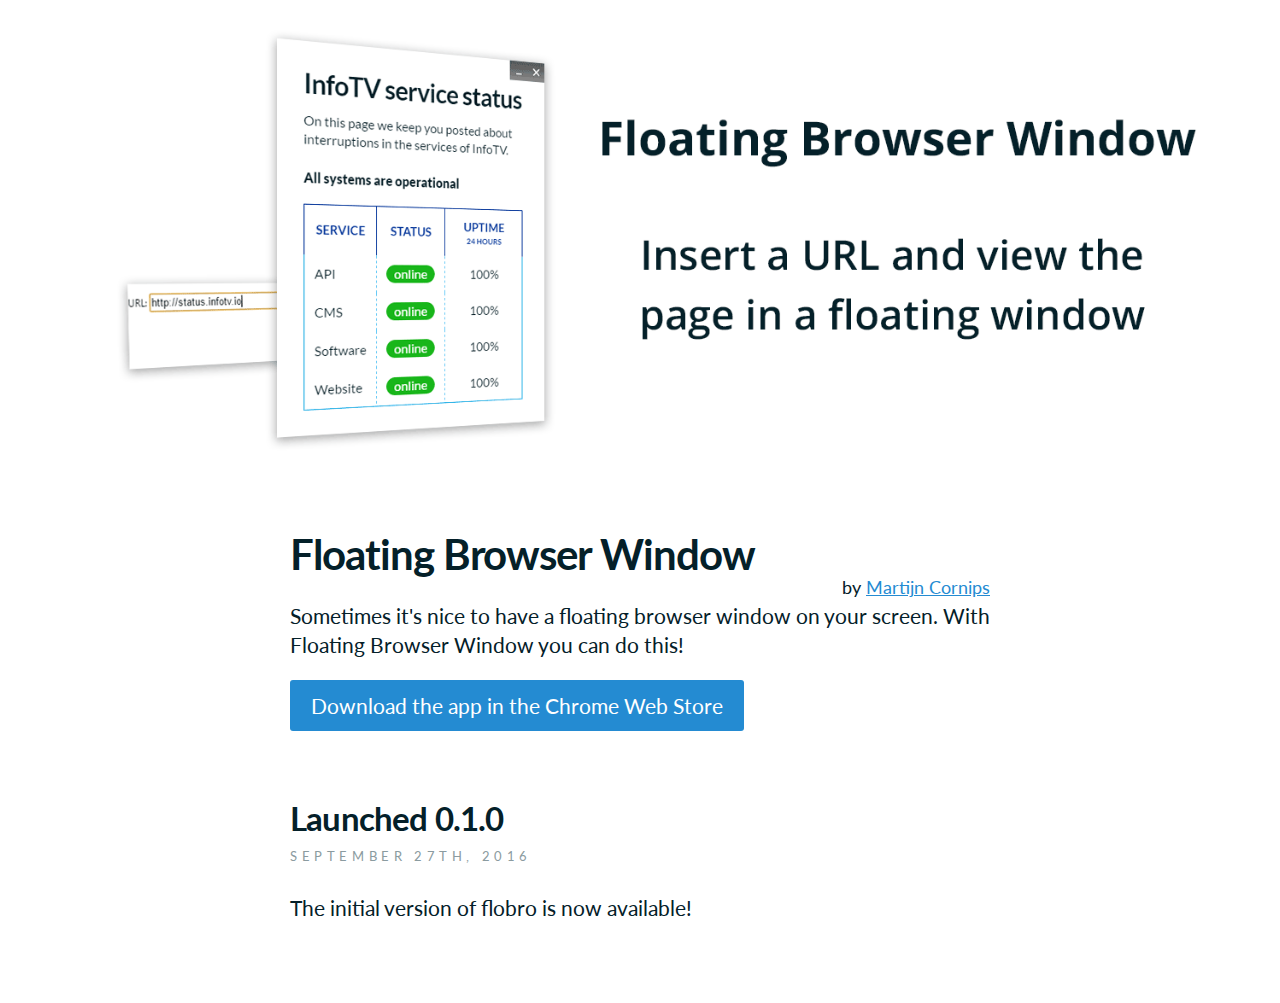
<file: index.html>
<html lang="en">
<head>
    <meta charset="UTF-8">
    <meta name="viewport" content="width=device-width, initial-scale=1.0, minimal-ui">
    <title>Floating Browser Window by Martijn Cornips</title>
    <link rel="shortcut icon" href="/favicon.ico">
    <link rel="dns-prefetch" href="https://fonts.googleapis.com">
    <link rel="dns-prefetch" href="https://fonts.gstatic.com">
    <link rel="stylesheet" type="text/css" onload="this.rel='stylesheet'" href="https://fonts.googleapis.com/css?family=Lato:300,400,700,900">
    <link rel="stylesheet" type="text/css" href="/assets/css/style.min.css">
    <link rel="alternate" hreflang="nl" href="https://flobro.cornips.nl/index_nl.html" />
    <link rel="alternate" hreflang="x-default" href="https://flobro.cornips.nl/" />
    <script>
      (function(i,s,o,g,r,a,m){i['GoogleAnalyticsObject']=r;i[r]=i[r]||function(){
      (i[r].q=i[r].q||[]).push(arguments)},i[r].l=1*new Date();a=s.createElement(o),
      m=s.getElementsByTagName(o)[0];a.async=1;a.src=g;m.parentNode.insertBefore(a,m)
      })(window,document,'script','https://www.google-analytics.com/analytics.js','ga');

      ga('create', 'UA-84858849-2', 'auto');
      ga('require', 'displayfeatures');
      ga('send', 'pageview');
    </script>
</head>
<body>
    <div class="wrapper">
        <a href="https://chrome.google.com/webstore/detail/floating-browser-window/faaljkdndnfoagcmhedlmbgieoocemch" target="_blank">
            <img class="hero" src="/assets/img/promo-en-1400x560.png" alt="Floating Browser Window, insert a URL and view the page in a floating window" />
        </a>
        <div id="intro" class="notes">
            <h1>Floating Browser Window</h1>
            <small class="byLine">by <a href="http://www.martijncornips.nl" target="_blank">Martijn Cornips</a></small>
            <p>Sometimes it's nice to have a floating browser window on your screen. With Floating Browser Window you can do this!</p>
            <p><a href="https://chrome.google.com/webstore/detail/floating-browser-window/faaljkdndnfoagcmhedlmbgieoocemch" target="_blank" class="downloadBtn">Download the app in the Chrome Web Store</a></p>
        </div>
        <div id="logContainer">
            <div class="log">
                <div id="260916" class="notes">
                    <h2>Launched 0.1.0</h2>
                    <a href="#260916" class="release-date">September 27th, 2016</a>
                    <p>The initial version of flobro is now available!</p>
                </div><!-- /.notes -->
            </div><!-- /.log -->
        </div><!-- /#logContainer -->
    </div><!-- .wrapper -->
</body>
</html>
</file>
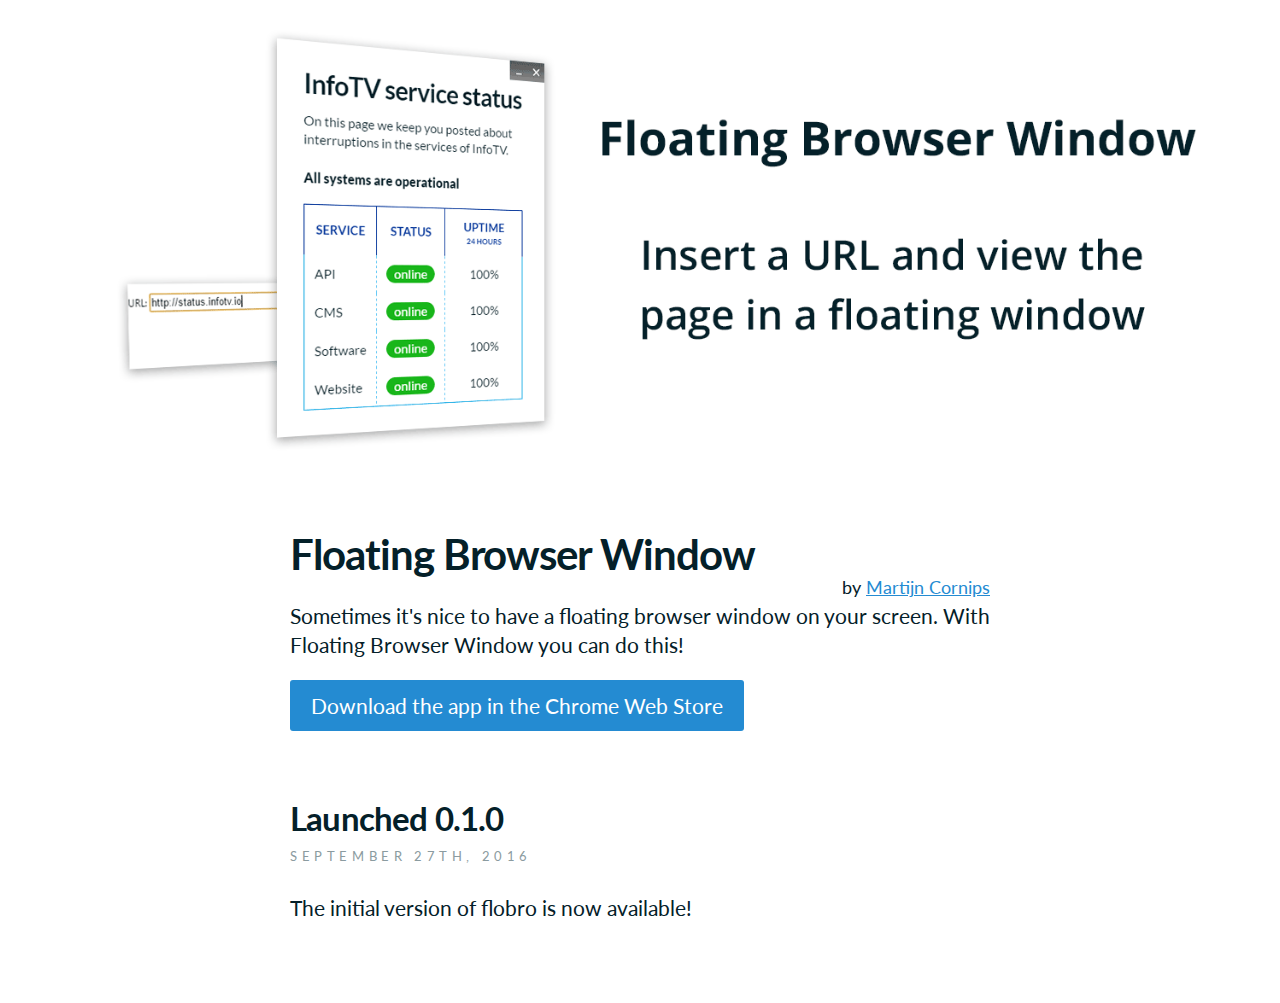
<file: index_en.html>
<html lang="en">
<head>
    <meta charset="UTF-8">
    <meta name="viewport" content="width=device-width, initial-scale=1.0, minimal-ui">
    <title>Floating Browser Window by Martijn Cornips</title>
    <link rel="shortcut icon" href="/favicon.ico">
    <link rel="dns-prefetch" href="https://fonts.googleapis.com">
    <link rel="dns-prefetch" href="https://fonts.gstatic.com">
    <link rel="stylesheet" type="text/css" onload="this.rel='stylesheet'" href="https://fonts.googleapis.com/css?family=Lato:300,400,700,900">
    <link rel="stylesheet" type="text/css" href="/assets/css/style.min.css">
    <link rel="alternate" hreflang="nl" href="https://flobro.cornips.nl/nl" />
    <link rel="alternate" hreflang="x-default" href="https://flobro.cornips.nl/" />
    <script>
      (function(i,s,o,g,r,a,m){i['GoogleAnalyticsObject']=r;i[r]=i[r]||function(){
      (i[r].q=i[r].q||[]).push(arguments)},i[r].l=1*new Date();a=s.createElement(o),
      m=s.getElementsByTagName(o)[0];a.async=1;a.src=g;m.parentNode.insertBefore(a,m)
      })(window,document,'script','https://www.google-analytics.com/analytics.js','ga');

      ga('create', 'UA-84858849-2', 'auto');
      ga('require', 'displayfeatures');
      ga('send', 'pageview');
    </script>
</head>
<body>
    <div class="wrapper">
        <a href="https://chrome.google.com/webstore/detail/floating-browser-window/faaljkdndnfoagcmhedlmbgieoocemch" target="_blank">
            <img class="hero" src="/assets/img/promo-en-1400x560.png" alt="Floating Browser Window, insert a URL and view the page in a floating window" />
        </a>
        <div id="intro" class="notes">
            <h1>Floating Browser Window</h1>
            <small class="byLine">by <a href="http://www.martijncornips.nl" target="_blank">Martijn Cornips</a></small>
            <p>Sometimes it's nice to have a floating browser window on your screen. With Floating Browser Window you can do this!</p>
            <p><a href="https://chrome.google.com/webstore/detail/floating-browser-window/faaljkdndnfoagcmhedlmbgieoocemch" target="_blank" class="downloadBtn">Download the app in the Chrome Web Store</a></p>
        </div>
        <div id="logContainer">
            <div class="log">
                <div id="260916" class="notes">
                    <h2>Launched 0.1.0</h2>
                    <a href="#260916" class="release-date">September 27th, 2016</a>
                    <p>The initial version of flobro is now available!</p>
                </div><!-- /.notes -->
            </div><!-- /.log -->
        </div><!-- /#logContainer -->
    </div><!-- .wrapper -->
</body>
</html>
</file>
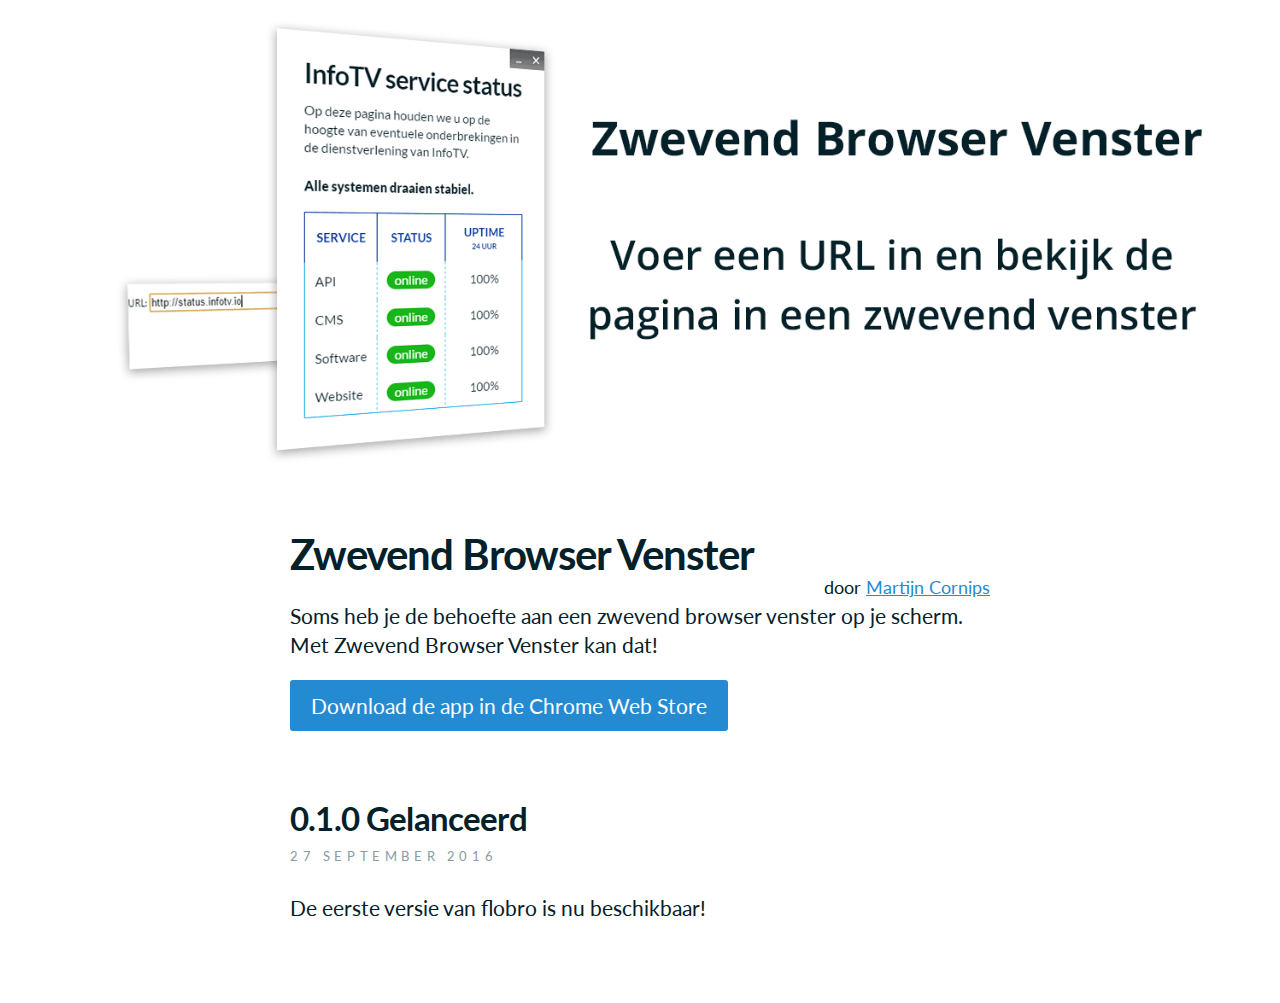
<file: index_nl.html>
<html lang="nl">
<head>
    <meta charset="UTF-8">
    <meta name="viewport" content="width=device-width, initial-scale=1.0, minimal-ui">
    <title>Zwevend Browser Venster door Martijn Cornips</title>
    <link rel="shortcut icon" href="/favicon.ico">
    <link rel="dns-prefetch" href="https://fonts.googleapis.com">
    <link rel="dns-prefetch" href="https://fonts.gstatic.com">
    <link rel="stylesheet" type="text/css" onload="this.rel='stylesheet'" href="https://fonts.googleapis.com/css?family=Lato:300,400,700,900">
    <link rel="stylesheet" type="text/css" href="/assets/css/style.min.css">
    <link rel="alternate" hreflang="en" href="https://flobro.cornips.nl/en" />
    <link rel="alternate" hreflang="x-default" href="https://flobro.cornips.nl/" />
    <script>
      (function(i,s,o,g,r,a,m){i['GoogleAnalyticsObject']=r;i[r]=i[r]||function(){
      (i[r].q=i[r].q||[]).push(arguments)},i[r].l=1*new Date();a=s.createElement(o),
      m=s.getElementsByTagName(o)[0];a.async=1;a.src=g;m.parentNode.insertBefore(a,m)
      })(window,document,'script','https://www.google-analytics.com/analytics.js','ga');

      ga('create', 'UA-84858849-2', 'auto');
      ga('require', 'displayfeatures');
      ga('send', 'pageview');
    </script>
</head>
<body>
    <div class="wrapper">
        <a href="https://chrome.google.com/webstore/detail/zwevend-browser-venster/faaljkdndnfoagcmhedlmbgieoocemch?hl=nl&gl=NL" target="_blank">
            <img class="hero" src="/assets/img/promo-nl-1400x560.png" alt="Zwevend Browser Venster, voer een URL in en bekijk de pagina in een zwevend venster" />
        </a>
        <div id="intro" class="notes">
            <h1>Zwevend Browser Venster</h1>
            <small class="byLine">door <a href="http://www.martijncornips.nl" target="_blank">Martijn Cornips</a></small>
            <p>Soms heb je de behoefte aan een zwevend browser venster op je scherm. Met Zwevend Browser Venster kan dat!</p>
            <p><a href="https://chrome.google.com/webstore/detail/zwevend-browser-venster/faaljkdndnfoagcmhedlmbgieoocemch?hl=nl&gl=NL" target="_blank" class="downloadBtn">Download de app in de Chrome Web Store</a></p>
        </div>
        <div id="logContainer">
            <div class="log">
                <div id="260916" class="notes">
                    <h2>0.1.0 Gelanceerd</h2>
                    <a href="#260916" class="release-date">27 september 2016</a>
                    <p>De eerste versie van flobro is nu beschikbaar!</p>
                </div><!-- /.notes -->
            </div><!-- /.log -->
        </div><!-- /#logContainer -->
    </div><!-- .wrapper -->
</body>
</html>
</file>
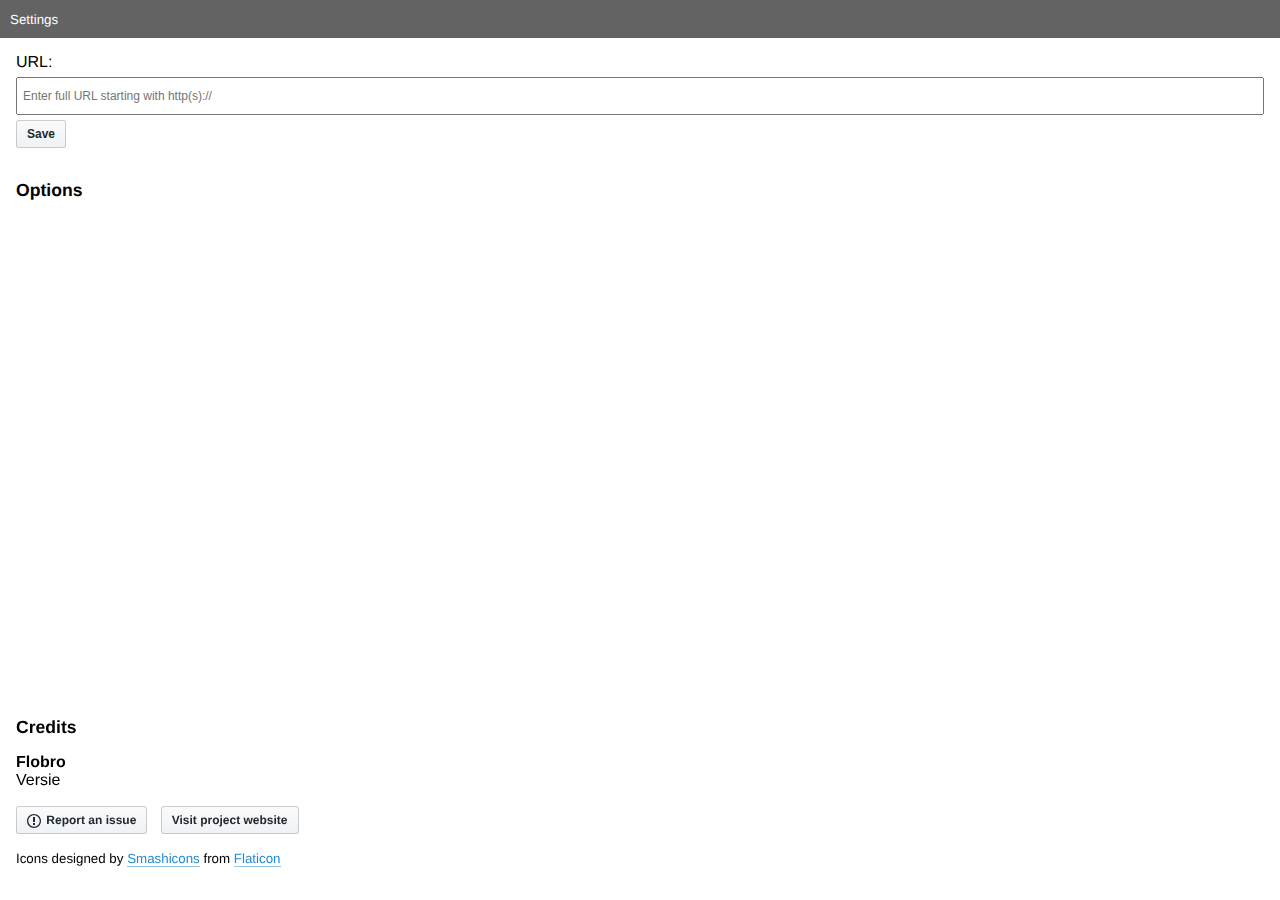
<file: options.html>
<!DOCTYPE html>
<html>
<head>
    <title>Options</title>
    <link rel="stylesheet" href="styles/flaticon.css">
    <link rel="stylesheet" href="styles/style.css">
    <link rel="stylesheet" href="styles/optionsview.css">
    <link rel="stylesheet" href="styles/buttons.css">
</head>
<body id="OptionsView">

    <div id="buttons" class="position">
        <div id="panel-container" class="panel-container">
            <span id="document-title"><span id="appTxtSettings" class="locale">Settings</span></span>
            <div class="actions">
                <button class="window-button" title="Minimize" id="minimize-window-button">
                    <i class="flaticon-line-1"></i>
                </button>

                <button class="window-button" title="Browser" id="browser-window-button">
                    <i class="flaticon-internet-1"></i>
                </button>

                <button class="window-button" title="Close" id="close-window-button">
                    <i class="flaticon-close-1"></i>
                </button>
            </div>
        </div>
    </div>

    <div id="options" class="options-container">
        <div id="alert" hidden>
            <p class="locale" id="appAlertSomethingWrong">Something went wrong.</p>
        </div><!-- /#alert -->

        <form id="request-url-form">
            <label>
                <span><span class="locale" id="appLabelUrl">URL</span>:</span>
                <input type="url" id="input-request-url" placeholder="Enter full URL starting with http(s)://"/>
            </label>
            <small class="notice" id="url-help-text"></small>
            <button type="submit" class="button lg">
                <span class="locale" id="appLabelSave">Save</span>
            </button><!-- /.button -->

        </form>

        <h2><span class="locale" id="appTxtOptions">Options</span></h2>

        <ul id="options-list">
            <li id="improve-by-tracking-opt-in" hidden>
                <label>
                    <input type="checkbox" id="improve-by-tracking" class="toggleBox" />
                    <span class="toggle"><span></span></span>
                    <span class="locale" id="appLabelImproveByTracking">Improve app with anonymous data</span>
                </label>
                <small class="notice" id="tracking-help-text"></small>
            </li>
        </ul><!-- /#options-list -->
    </div><!-- /.options-container -->

    <div id="credits" class="options-container">
        <h2><span class="locale" id="appTxtCredits">Credits</span></h2>
        <p>
            <strong><span class="locale" id="appName">Flobro</span></strong><br>
            <span class="version">Versie <span id="version-number"></span></span><br>
            <div class="button lg">
                <a href="https://github.com/cornips/flobro/issues" target="_blank" aria-label="Project issues on GitHub"><svg version="1.1" width="14" height="16" viewBox="0 0 14 16" class="octicon octicon-issue-opened" aria-hidden="true"><path fill-rule="evenodd" d="M7 2.3c3.14 0 5.7 2.56 5.7 5.7s-2.56 5.7-5.7 5.7A5.71 5.71 0 0 1 1.3 8c0-3.14 2.56-5.7 5.7-5.7zM7 1C3.14 1 0 4.14 0 8s3.14 7 7 7 7-3.14 7-7-3.14-7-7-7zm1 3H6v5h2V4zm0 6H6v2h2v-2z"></path></svg> <span class="locale" id="appTxtIssues">Report an issue</span></a>
            </div><!-- /.button -->
            &nbsp;&nbsp;
            <div class="button lg">
                <a href="https://flobro.cornips.nl/?utm_source=app&utm_medium=link&utm_campaign=credits" target="_blank" aria-label="Visit project website"> <span class="locale" id="appTxtVisitProjectWebsite">Visit project website</span></a>
            </div><!-- /.button -->

        </p>
        <p>
            <small><span class="locale" id="appTxtIconsDesignedBy">Icons designed by</span> <a href="https://smashicons.com/?utm_source=flobro&utm_medium=attribution&utm_campaign=credits" target="_blank">Smashicons</a> <span class="locale" id="appTxtFrom">from</span> <a href="https://www.flaticon.com/?utm_source=flobro&utm_medium=attribution&utm_campaign=credits" target="_blank">Flaticon</a></small>
        </p>
    </div><!-- /#credits -->

<script src="scripts/google-analytics-bundle.js"></script>
<script src="scripts/options.js"></script>
</body>
</html>
</file>
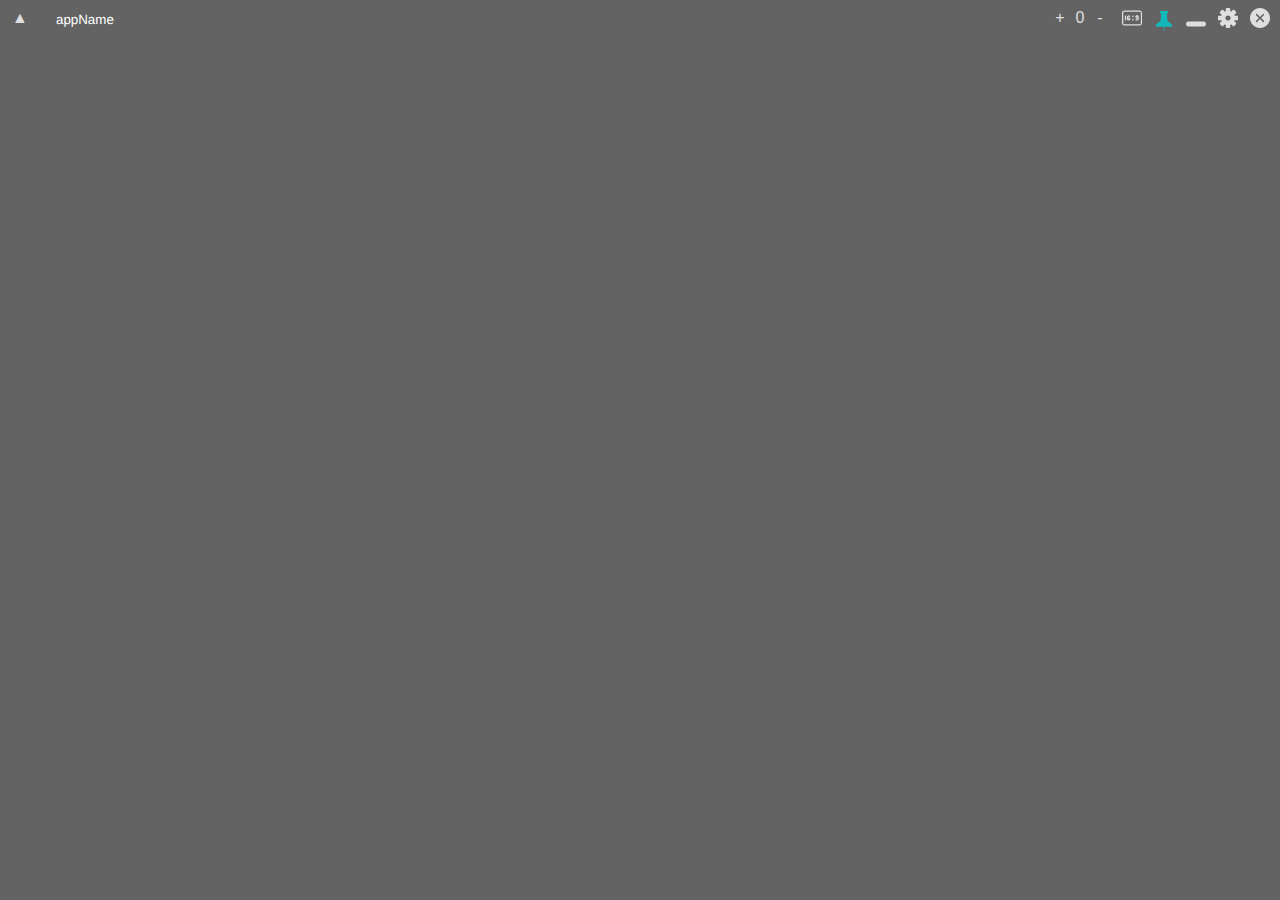
<file: window.html>
<!DOCTYPE html>
<html>
<head>
    <title>appName</title>
    <link rel="stylesheet" href="styles/flaticon.css">
    <link rel="stylesheet" href="styles/style.css">
</head>
<body id="WindowView">
    <webview class="background webview" id="panel-container" src="about:blank" partition="persist:framelessapps" frameborder="0"></webview>
    <button class="window-button" title="Show toolbar" id="show-toolbar-button">
        &#9660;
    </button>
    <div id="toolbar" class="position">
        <button class="window-button" title="Hide toolbar" id="hide-toolbar-button">
            &#9650;
        </button>
        <webview id="document-favicon" partition="persist:framelessapps" frameborder="0" allowtransparency></webview><span id="document-title">appName</span>
        <div class="actions">
            <button class="window-button ml-0" title="Zoom in" id="zoom-in-window-button">
                +
            </button>
            <button class="window-button ml-0" title="Reset zoom" id="zoom-reset-window-button">
                0
            </button>
            <button class="window-button ml-0" title="Zoom out" id="zoom-out-window-button">
                -
            </button>
            <button class="window-button" title="Set aspect ratio to 16:9" id="aspect-window-button">
                <svg class="icon">
                    <use href="assets/icons.svg#aspect" />
                </svg>
            </button>
            <button class="window-button pinned" title="Toggle window stay-on-top" id="pin-window-button">
                <svg class="icon">
                    <use href="assets/icons.svg#push-pin" />
                </svg>
            </button>
            <button class="window-button" title="Minimize" id="minimize-window-button">
                <svg class="icon">
                    <use href="assets/icons.svg#line" />
                </svg>
            </button>
            <button class="window-button" title="Settings" id="settings-window-button">
                <svg class="icon">
                    <use href="assets/icons.svg#cogwheel" />
                </svg>
            </button>
            <button class="window-button" title="Close" id="close-window-button">
                <svg class="icon">
                    <use href="assets/icons.svg#close" />
                </svg>
            </button>
        </div>
        <div class="drag-handle"></div>
    </div>
<script defer src="scripts/google-analytics-bundle.js"></script>
<script defer src="scripts/window.js"></script>
</body>
</html>
</file>
<file: styles/flaticon.css>
/*
  	Flaticon icon font: Flaticon
  	Creation date: 05/04/2018 22:26
  	*/

@font-face {
  font-family: "Flaticon";
  src: url("../assets/iconset/Flaticon.eot");
  src: url("../assets/iconset/Flaticon.eot?#iefix") format("embedded-opentype"),
       url("../assets/iconset/Flaticon.woff2") format("woff2"),
       url("../assets/iconset/Flaticon.woff") format("woff"),
       url("../assets/iconset/Flaticon.ttf") format("truetype"),
       url("../assets/iconset/Flaticon.svg#Flaticon") format("svg");
  font-weight: normal;
  font-style: normal;
}

@media screen and (-webkit-min-device-pixel-ratio:0) {
  @font-face {
    font-family: "Flaticon";
    src: url("../assets/iconset/Flaticon.svg#Flaticon") format("svg");
  }
}

[class^="flaticon-"]:before, [class*=" flaticon-"]:before,
[class^="flaticon-"]:after, [class*=" flaticon-"]:after {
  font-family: Flaticon;
  font-size: 18px;
  font-style: normal;
  margin-left: 20px;
}

.flaticon-cogwheel:before { content: "\f100"; }
.flaticon-close:before { content: "\f101"; }
.flaticon-line:before { content: "\f102"; }
.flaticon-signs:before { content: "\f103"; }
.flaticon-mark:before { content: "\f104"; }
.flaticon-close-1:before { content: "\f105"; }
.flaticon-cogwheel-1:before { content: "\f106"; }
.flaticon-mark-1:before { content: "\f107"; }
.flaticon-signs-1:before { content: "\f108"; }
.flaticon-line-1:before { content: "\f109"; }
.flaticon-internet:before { content: "\f10a"; }
.flaticon-internet-1:before { content: "\f10b"; }
</file>
<file: styles/style.css>
:root {
    --action-bar-items: 8;
}

html {
    height: 100%;
}

body {
    margin: 0;
    height: 100%;
    background: transparent;
    text-rendering: geometricPrecision;
    font-family: sans-serif;
}

textarea {
    font-family: sans-serif;
    display: none;
    position: absolute;
    top: 50%;
    margin-top: -37px;
    left: 5%;
    width: 90%;
    font-size: 14px;
    line-height: 24px;
    border: 1px solid #000;
    box-sizing: border-box;
    resize: none;
}
input {
    box-sizing: border-box;
}

div[hidden],
span[hidden],
*[hidden] {
    display: none !important;
}

a {
    color: #248bd2;
    text-decoration: none;
    border-bottom: 1px solid rgba(36, 139, 210,.5);
}

#WindowView {
    background: #636363;
}

.webview.background {
    transition: top .1s cubic-bezier(0.4,0.0,1,1);
}
.webview.resize.movedown {
    top: 38px;
    height: calc(100% - 38px);
}
.background {
    position: absolute;
    top: 0;
    left: 0;
    width: 100%;
    height: 100%;
    pointer-events: all;
}


/* BEGIN TITLE BAR */
.position {
    position: absolute;
    top: 0;
    right: 0;
    z-index: 99999999;
    opacity: 1;
    transition: opacity .2s ease-out, top .2s ease-out;
    padding: 8px 10px;
    height: 22px;
    width: calc(100vw - 20px);
    background: #636363;
}

.position.fadein {
    opacity: 1;
}

.position.fadeout {
    opacity: 0;
    top: -38px;
}

.drag-handle {
    -webkit-app-region: drag;
    position: absolute;
    width: calc(100% - (var(--action-bar-items) * 33px));
    height: 100%;
    left: 30px;
    top: 0;
}
.position.fadein .drag-handle {
    display: block;
}
.position.fadeout .drag-handle {
    display: none;
}

#document-title {
    pointer-events: none;
    line-height: 23px;
    font-size: 10pt;
    color: white;
    text-overflow: ellipsis;
    overflow: hidden;
    white-space: nowrap;
    max-width: calc(100% - (var(--action-bar-items) * 33px) - 8px);
    float: left;
}
#document-favicon {
    pointer-events: none;
    display: inline-block;
    width: 16px;
    height: 16px;
    margin: 0 5px 0 auto;
    position: relative;
    top: 3px;
    float: left;
}

.actions {
    float: right;
}

.actions .icon {
    width: 20px;
    height: 20px;
    fill: #fff;
    transition: transform .3s ease-out, fill .3s ease-out;
}

.actions .window-button {
    float: left;
    color: white;
}

#pin-window-button.pinned {
    height: 23px !important;
}
#pin-window-button.pinned .icon {
    transform: rotate(45deg) translate(2px, 2px);
    fill: darkturquoise;
}

#minimize-window-button .icon {
    transform: translateY(6px);
}

.window-button {
    border: none;
    background-color: transparent;
    padding: 0;
    font-size: 100%;
    outline: 0;
    opacity: .8;
    display: inline-block;
    -webkit-transition: opacity .1s cubic-bezier(0.4,0.0,1,1);
    overflow: hidden;
    height: 100%;
    cursor: pointer;
    width: 20px;
    height: 20px;
    float: left;
}

.window-button:nth-child(1n+2) {
    margin-left: 12px;
}
.window-button.ml-0 {
    margin-left: 0 !important;
}

.window-button:hover {
    opacity: 1;
    -moz-transition: opacity .1s cubic-bezier(0.0, 0.0, 0.2, 1);
    -webkit-transition: opacity .1s cubic-bezier(0.0, 0.0, 0.2, 1);
    transition: opacity .1s cubic-bezier(0.0, 0.0, 0.2, 1);
}
/* END TITLE BAR */

/* BEGIN TOGGLE TOOLBAR BUTTON */
#hide-toolbar-button {
    margin-right: 5px;
    color: white;
}
#show-toolbar-button {
    position: fixed;
    background: #e4e4e4;
    margin: 0;
    padding: 4px;
    width: 22px;
    border-radius: 5px 0px;
    z-index: 99999998;
}
/* END TOGGLE TOOLBAR BUTTON */
</file>
<file: styles/optionsview.css>
body {
    font-size: 1em;
}

.position {
    /* static window bar */
    position: static;
    opacity: 1 !important;
    -webkit-animation: unset !important;
}

#credits {
    position: fixed;
    bottom: 0;
    left: 0;
}
#options {
    padding-bottom: 185px;
}

#request-url-form {
    margin-bottom: 2em;
}
#request-url-form > label > span {
    display: block;
}
#request-url-form input[type=url] {
    line-height: 24px;
    padding: 5px;
    width: 100%;
    font-size: 12px;
    margin: 5px 0;
}

.options-container {
    padding: 1em;
    display: inline-block;
    min-width: 360px;
    width: 100%;
    float: left;
    clear: left;
    box-sizing: border-box;
}

.options-container + .options-container {
    padding-top: 0;
}

.options-container div {
    display: inline;
}

.options-container h1,
.options-container h2,
.options-container h3,
.options-container h4,
.options-container h5,
.options-container h6 {
    font-size: 110%;
    display: inline;
    font-weight: bold;
}
.options-container h1:first-child,
.options-container h2:first-child,
.options-container h3:first-child,
.options-container h4:first-child,
.options-container h5:first-child,
.options-container h6:first-child {
    margin-top: 0;
}

ul.kb-shortcut-legend {
    list-style: none;
    padding: 0;
}
.kb-shortcut-keys {
    min-width: 115px;
    display: inline-block;
    text-align: right;
    margin-right: 5px;
}
.kb-shortcut {
    background: #d3d3d3;
    padding: 5px 8px;
    line-height: 32px;
    border-radius: 4px;
    border: 1px solid #989898;
    font-family: monospace;
    text-shadow: 0 1px 0 rgba(255, 255, 255, 0.61);
    box-shadow: 0 1px 0 rgba(0,0,0,.1);
}


/* Alert */
div#alert {
    background-color: #ffcfcf;
    padding: .3em .5em;
    margin: .7em 0 0;
    display: inline-block;
    width: 95%;
}
div#alert p {
    margin: 0;
}
div#alert p:nth-child(2) {
    margin-top: .5em;
}
div#alert.tip {
    background-color: #f0e68c;
}

ul#options-list {
    list-style: none;
    padding: 0;
    margin-bottom: 1.5em;
}
ul#options-list li {
    margin: .7em 0;
}



/* Notice */
.notice {
    display: block;
    padding: 10px 12px;
    border-radius: 8px;
    font-size: 80%;
    margin: 10px 0;
}
.notice:empty {
    display: none;
}



/* Checkbox styling */
.toggle {
    position: relative;
    display: block;
    width: 40px;
    height: 20px;
    cursor: pointer;
    float: left;
    -webkit-tap-highlight-color: transparent;
    transform: translate3d(0, 0, 0);
}
.toggle:before {
    content: "";
    position: relative;
    top: 3px;
    left: 3px;
    width: 34px;
    height: 14px;
    display: block;
    background: #9A9999;
    border-radius: 8px;
    transition: background 0.2s ease;
}
.toggle span {
    position: absolute;
    top: 0;
    left: 0;
    width: 20px;
    height: 20px;
    display: block;
    background: white;
    border-radius: 10px;
    box-shadow: 0 3px 8px rgba(154, 153, 153, 0.5);
    transition: all 0.2s ease;
}
.toggle span:before {
    content: "";
    position: absolute;
    display: block;
    margin: -18px;
    width: 56px;
    height: 56px;
    background: rgba(46, 140, 220, 0.5);
    border-radius: 50%;
    transform: scale(0);
    opacity: 1;
    pointer-events: none;
}
.toggle + span {
    float: left;
    margin-left: 3px;
}

.toggleBox {
    -webkit-appearance: none;
    -moz-appearance:    none;
    appearance:         none;
    margin: 0;
}
.toggleBox:checked + .toggle:before {
    background: #92cdff;
}
.toggleBox:checked + .toggle span {
    background: #2e8cdc;
    transform: translateX(20px);
    transition: all 0.2s cubic-bezier(0.8, 0.4, 0.3, 1.25), background 0.15s ease;
    box-shadow: 0 3px 8px rgba(79, 46, 220, 0.2);
}
.toggleBox:checked + .toggle span:before {
    transform: scale(1);
    opacity: 0;
    transition: all 0.4s ease;
}
</file>
<file: styles/buttons.css>
.button {
  display: inline-block;
  overflow: hidden;
  font-family: -apple-system, BlinkMacSystemFont, "Segoe UI", Helvetica, Arial, sans-serif;
  font-size: 0;
  white-space: nowrap;
  -webkit-user-select: none;
  -moz-user-select: none;
  -ms-user-select: none;
  user-select: none;
  cursor: pointer;
}
.button a,
button.button {
  color: #24292e;
  text-decoration: none;
  outline: 0;
}
.button .octicon {
  display: inline-block;
  vertical-align: text-top;
  fill: currentColor;
}
.button a,
button.button {
  display: inline-block;
  height: 14px;
  padding: 2px 5px;
  font-size: 11px;
  font-weight: 600;
  line-height: 14px;
  vertical-align: bottom;
  cursor: pointer;
  border: 1px solid #c5c9cc;
  border-radius: 0.25em;
  background-color: #eff3f6;
  background-image: -webkit-linear-gradient(top, #fafbfc, #eff3f6 90%);
  background-image: -moz-linear-gradient(top, #fafbfc, #eff3f6 90%);
  background-image: linear-gradient(180deg, #fafbfc, #eff3f6 90%);
  background-position: -1px -1px;
  background-repeat: repeat-x;
  background-size: 110% 110%;
  border-color: rgba(27, 31, 35, 0.2);
  -ms-filter: "progid:DXImageTransform.Microsoft.Gradient(startColorstr='#FFFAFBFC', endColorstr='#FFEEF2F5')";
  *filter: progid: DXImageTransform.Microsoft.Gradient(startColorstr='#FFFAFBFC', endColorstr='#FFEEF2F5');
}
.button a:active,
button.button:active {
  background-color: #e9ecef;
  background-image: none;
  border-color: #a5a9ac;
  border-color: rgba(27, 31, 35, 0.35);
  box-shadow: inset 0 0.15em 0.3em rgba(27, 31, 35, 0.15);
}
.button a:focus,
.button a:hover,
button.button:focus,
button.button:hover {
  background-color: #e6ebf1;
  background-image: -webkit-linear-gradient(top, #f0f3f6, #e6ebf1 90%);
  background-image: -moz-linear-gradient(top, #f0f3f6, #e6ebf1 90%);
  background-image: linear-gradient(180deg, #f0f3f6, #e6ebf1 90%);
  border-color: #a5a9ac;
  border-color: rgba(27, 31, 35, 0.35);
  -ms-filter: "progid:DXImageTransform.Microsoft.Gradient(startColorstr='#FFF0F3F6', endColorstr='#FFE5EAF0')";
  *filter: progid: DXImageTransform.Microsoft.Gradient(startColorstr='#FFF0F3F6', endColorstr='#FFE5EAF0');
}
.button a svg,
button.button svg {
    margin-right: 1px;
}
.button.lg a svg,
button.button.lg svg {
    margin-right: 2px;
}
.button.lg a,
button.button.lg {
  height: 16px;
  padding: 5px 10px;
  font-size: 12px;
  line-height: 16px;
}

button.button {
  height: 24px;
}
button.button.lg {
  height: 28px;
}

button.button:disabled,
button.button:disabled:focus,
button.button:disabled:hover,
button.button:disabled:active {
  background-color: #f3f7f9;
  background-image: none;
  color: #9a9a9a;
  border-color: #c5c9cc;
  cursor: not-allowed;
  box-shadow: none;
  -ms-filter: none;
  *filter: none;
}
</file>
<file: assets/css/style.min.css>
.notes a.release-date,.notes h3,.notice:before{text-transform:uppercase}article,aside,details,figcaption,figure,footer,header,hgroup,nav,section{display:block}*{-webkit-box-sizing:border-box;-moz-box-sizing:border-box;box-sizing:border-box}html{font-size:62.5%;-webkit-text-size-adjust:100%;-ms-text-size-adjust:100%}body{font-family:Lato,"Helvetica Neue",Helvetica,sans-serif;font-size:21px;font-weight:400;line-height:1.4;color:#042029;background:#fff}img{max-width:100%;height:auto;vertical-align:middle;border:0;border-radius:3px}a:active,a:focus,a:hover{outline:0}ol,p,pre,ul{margin:0 0 1.5em}ol:last-child,p:last-child,ul:last-child{margin-bottom:0}h1,h2,h3,h4,h5,h6{margin:1.25em 0 .5em;font-weight:700;letter-spacing:-.025em;line-height:1.1;text-rendering:optimizelegibility}em{font-style:italic}strong{font-weight:900}.notes h3,strong>a{font-weight:700}.highlight{padding:.115em .35em;color:#967800;background-color:#ffe167;border-radius:3px}code,pre{font-size:.925em;font-size:.85em;color:#248bd2;background-color:#f5f5f5;border-radius:3px}pre{overflow:auto;padding:1.15em 1.5em}code{position:relative;bottom:.075em;padding:.25em .45em}.btn{display:inline-block;margin:0 0 .5em}.btn:last-child{margin-bottom:0}label{cursor:pointer}.notes{width:calc(100% - 14.5em)}.notes h2{margin:0;font-size:1.575em;color:#042029}.notes h3{margin:2.5em 0 .75em;font-size:1.25em;letter-spacing:.025em;line-height:1.3;color:#042029}.notes a.release-date{display:block;margin:.75em -.35em 2.15em 0;font-size:.625em;font-weight:400;letter-spacing:.35em;text-decoration:none;color:#8b9ba0;-webkit-transition:color .3s ease;transition:color .3s ease}.notes a.release-date:hover{color:#248bd2}.notes .notice,.notes .video,.notes a.release-date,.notes h2,.notes h3,.notes ol,.notes p,.notes pre,.notes ul{max-width:700px;margin-left:auto;margin-right:auto}.notes ul{list-style:disc}.notes ol>li,.notes ul>li{margin:0 0 .5em}.notes ol>li a,.notes p a,.notes ul>li a{padding:.115em .35em;color:#fff;background-color:#248bd2;border-radius:3px;text-decoration:none;-webkit-transition:background-color .3s ease;transition:background-color .3s ease}.notes ol>li a:hover,.notes p a:hover,.notes ul>li a:hover{color:#fff;background-color:#042029}.notes img{display:block;margin:3em auto}@media (max-width:1000px){body{font-size:18px}}@media (max-width:850px){.notes{width:100%}}@media (max-width:600px){body{font-size:16px}table.service-monitor td,table.service-monitor th{padding:12px!important}table.service-monitor td:nth-child(n+4),table.service-monitor th:nth-child(n+4){display:none}}@media screen and (max-width:305){table.service-monitor>tbody>tr>td:last-child,table.service-monitor>thead>tr>th:last-child{display:none}}.cf:after,.cf:before{display:table;content:""}.cf:after{clear:both}.left{float:left}.right{float:right}.center-text{text-align:center}body{margin:0;padding:0 2em}.notes,.notice{max-width:700px;margin-left:auto;margin-right:auto}.notes,.notice,.storing .notes:last-of-type{margin-bottom:8rem}.storing .notes{margin-bottom:2rem}.notice{margin-bottom:1.5em;padding:1.5em;font-size:.85em;color:#655411;background-color:#ffe167;border-radius:.25em}.notice:last-child{margin-bottom:0}.notice:before{content:"Notice";display:block;margin:0 0 .75em;font-size:.65em;font-weight:900;letter-spacing:.285em;opacity:.65}.notice a{color:#655411;font-weight:700;-webkit-transition:color .3s ease;transition:color .3s ease}.notice a:hover{color:#967800}.downloadBtn{padding: .6em 1em !important;}.byLine{text-align: right;display: block;margin-top: -1.25em;}.byLine a{color:#248bd2;}img.hero{margin:0 auto;display:block;}
</file>
